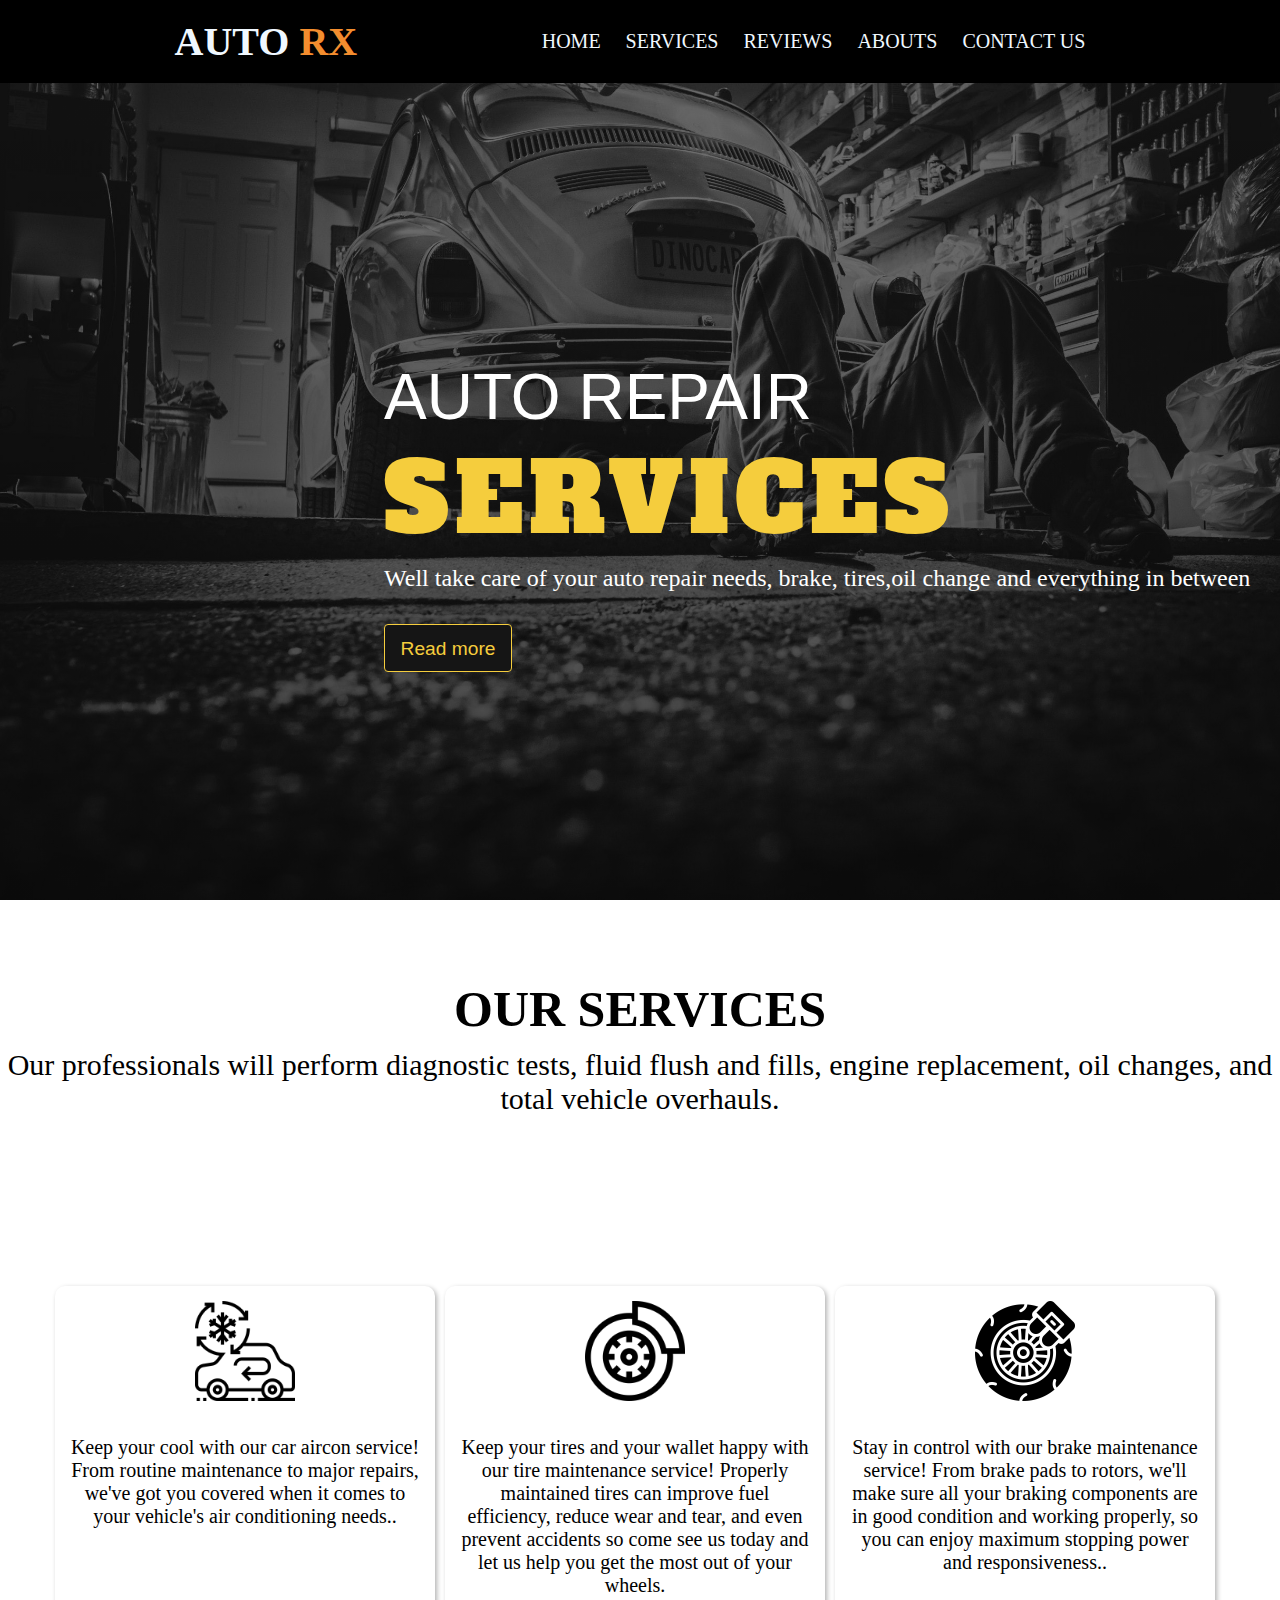
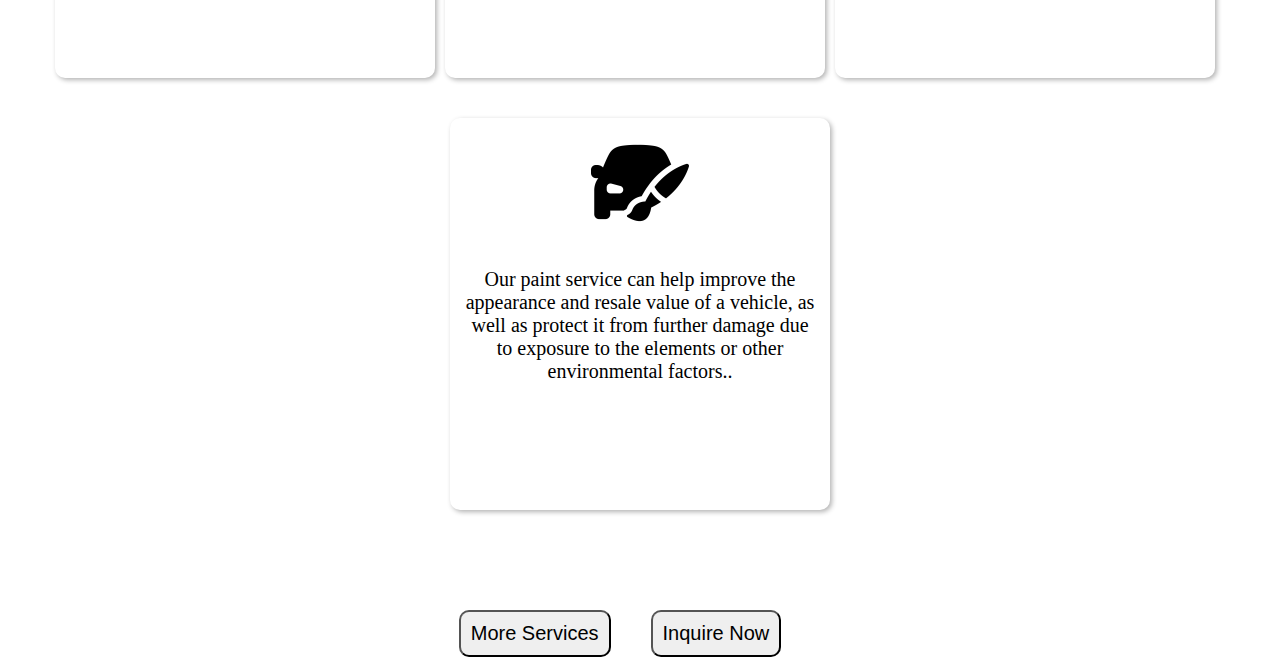
<file: appdev responsive site - Copy/index.html>
<!DOCTYPE html>
<html lang="en">
<head>
    <meta charset="UTF-8">
    <meta http-equiv="X-UA-Compatible" content="IE=edge">
    <meta name="viewport" content="width=device-width, initial-scale=1.0">
    <link rel="stylesheet" href="https://cdnjs.cloudflare.com/ajax/libs/font-awesome/6.4.0/css/all.min.css" >
    <link href="https://fonts.googleapis.com/css2?family=Alfa+Slab+One&display=swap" rel="stylesheet">    
    <link rel="stylesheet" href="style.css">
    <title>Document</title>

    <style>
        *{
            margin: 0;
            padding: 0;
        }

        .header{
            min-height: 100vh;
            width: 100vw;
            background-image:
            linear-gradient(to bottom, rgba(0, 0, 0, 0.52), rgba(0, 0, 0, 0.73)),
            url(wp7374407.jpg);
            background-size: cover;
            background-position: center;
            position: relative;

        }

        .RX{
            color: rgb(243, 141, 46);
        }

        nav{
            display: flex;
            background-color: rgb(0, 0, 0);
            padding: 10px;
            align-items: center;
            justify-content: space-evenly;
            font-size: 20px;
        }

        nav h1{
            color: aliceblue;
        }

        li{
            display: inline-block;
            padding: 10px;
            border-radius: 3px;
            transition: 0.5s;
        }

        li:hover{
            background-color: rgb(245, 205, 61);
        }

        a{
            color: aliceblue;
            text-decoration: none;
        }
        
        .fa-solid{
            color: aliceblue;
            
        }

        ul, i{
            display: inline-block;
            padding: 10px;
        }

        

        .banner{
            position: absolute;
            top: 40%;
            left: 30%;
            font-family: 'Roboto', sans-serif;        
        }

        .banner h1{
            color: #ffffff;
            font-family: Arial, Helvetica, sans-serif;
            font-size: 4rem;
            font-weight: 200;
        }

        .banner_services{
            font-family: 'Alfa Slab One', cursive;
            letter-spacing: 6px;
            color: rgb(245, 205, 61);
            font-size: 6rem;
        }

        .banner p{
            color: #ffffff;
            font-family: 'Times New Roman', Times, serif;
            font-size: 1.5rem;
            padding-bottom: 2rem;
            min-width: 800px;
        }

        .banner_button{
            padding: 0.8rem;
            border: 0.8px solid rgb(245, 205, 61);
            background-color: rgb(21, 21, 21);
            color: rgb(245, 205, 61);
            border-radius: 4px;
            transition: 0.5s ease-in-out;
        }

        .banner_button:hover{
            color: black;
            background-color: rgb(245, 205, 61);
            cursor: pointer;
        }


        nav #x_button,#menu{
                display: none;
            }

        @media (max-width :600px){
            .banner{
                position: absolute;
            top: 40%;
            left: 20%;
            }

            .banner h1{
                font-size: 2rem;
            }

            .banner_services{
                font-size: 3rem;
            }
            
            .banner p{
                font-size: 0.6rem;
            }
            
            li{
                display: block;
            }

            .nav {
                position: absolute;
                background: rgb(245, 205, 61);
                height: 100vh;
                width: 200px;
                top: 0;
                right: -200px;
                text-align: left;
                z-index: 2;    
                transition: 1s;            
            }            

            #menu{
                display: block;
                position: absolute;
                right: 10%;
            }
            
            nav #x_button{
                margin: 0;
                padding-top: 12px;
                display: block;
                font-size: 23px;
            }

            ul{
                padding-left: 20px;
            }

            
            .service1{
                height: 100px;
            }
            
            .services_tabs{
                margin-top: 170px;
            }

        }

        .section2{
            height: 90vh;
            font-size: 18px;

        }
        .services{
            text-align: center; 
            margin-top: 30px;
            font-size: 18px;
        }
        .services h1{
            margin-top: 80px;
        }
        
        .services_tabs{
            display: flex;
            flex-wrap: wrap;
            margin-top: 170px;
            justify-content: center;
            text-align: center;
            align-items: center;
            column-gap: 10px;
            row-gap: 40px;
            margin-bottom: 100px;            
        }

        
        
        .service{
            width: 350px;
            height: 362px;
            padding: 15px;
            font-size: 20px;
            box-shadow: 2px 2px 5px rgba(0, 0, 0, 0.3);
            border-radius:10px;
            color: black;
            transition:0.5s;
        }

        .services_tabs img{
            height: 100px;
            padding-bottom: 30px;
        }

        .services_tabs p{
            vertical-align: top;
        }

        .service:hover{
            background-color: rgb(245, 205, 61);
            transform: scale(1.2);

        }

        .services_buttons{
            display: flex;
            justify-content: center;
            
        }
        
        input{
            margin-right: 40PX;
            font-size: 20PX;
            padding: 10px;
            border-radius: 10px;
        }

        .inquire:hover, 
        .more:hover{
            background-color:rgb(245, 205, 61);
            transform: scaleX(1.2);
        }
       

        #reviews{
            height: 100vh;
            background-image:
            linear-gradient(to bottom, rgba(0, 0, 0, 0.52), rgba(0, 0, 0, 0.73)),
            url(auto-repairs-1024x683.jpeg);
            background-repeat: no-repeat;
            background-size: cover;
        }

        
        .service-review{
            display: flex;
            justify-content: space-around;
            text-align: center;
            color: #ffffff;
            align-content: center;
            align-items: center;
            height: 600px;
            
        }

        .review-header{
            margin: 0 auto;
            text-align: center;
            width: 40%;
            padding-top: 10px;
            color: #ffffff;
        }
        .review-header h1{
            font-size: 40px;
            margin-bottom: 30px;
        }

        .review-header p{
            font-size: 20px;
        }
        
        .star{
            width: 100px;
            margin-left: 125px;
            margin-bottom: 5px;
        }

        .review-profile{
            height: 80px;
            width: 80px;
            border-radius: 50%;
        }
        
        .review{
            width: 350px;
            padding: 15px;
            border: #ffffff;
            box-shadow: 2px 2px 5px rgba(0, 0, 0, 0.3);
            border-radius: 10px;
        }

        .review:hover{
            transform: scale(1.19);
        }

        .review, .star{
            display: block;
        }

        .viwe-review{
            margin-top: 20px;
            padding: 10px;
            border-radius: 5px;
            border: none;
        }

        .view-more-review{
            text-align: center;
            font-size: 15px;
            padding: 10px 5px;
            display: flex;
            margin: 0 auto;
            width: 130px;
            border-radius: 5px;
            border: solid rgb(255, 255, 255) 1px;
            transition: transform 0.3s ease;
            background-color: transparent;
            color: #ffffff;
        }

        .view-more-review:hover{
            transform: scale(1.2) translateY(-10%);
            background-color: rgb(249, 182, 38);
            border: none;
            color: black;
        }
    </style>
</head>
<body>
    <section class="header">
        <nav>
            <h1>AUTO <span class="RX"> RX </span> </h1>
            <div class="nav" id="navlinks">
                <i class="fa-solid fa-square-xmark" id="x_button"  onclick="hideMenu()"></i>
                <ul>
                    <li> <a href="index.html">HOME</a> </li>
                    <li> <a href="index.html#services">SERVICES</a> </li>
                    <li> <a href="index2.html">REVIEWS</a> </li>                    
                    <li> <a href="abouts.html">ABOUTS</a> </li>                    
                    <li> <a href="">CONTACT US</a> </li>                    
                </ul>
            </div>
            <i class="fa-solid fa-bars" id="menu" onclick="showMenu()"></i>
        </nav>


        <div class="banner">
            <h1> AUTO REPAIR <br> <span class="banner_services"> SERVICES</span></h1>
            <p>Well take care of your auto repair needs, brake, tires,oil change and everything in between</p>
            <button class="banner_button">Read more</button>
        </div>
    </section>

    <section class="section2">
        <div id="services">
            <div class="services">
            <h1>OUR SERVICES</h1>
            <p>Our professionals will perform diagnostic tests, fluid flush and fills, engine replacement, oil changes, and total vehicle overhauls.</p>
            </div>
            <div class="services_tabs">
                <a href="">
                    <div class="service">
                    <img src="181231.png" alt="">
                    <p>Keep your cool with our car aircon service! From routine maintenance to major repairs, we've got you covered when it comes to your vehicle's air conditioning needs..</p>
                    </div>
                </a>

                <a href="">
                    <div class="service">
                        <img src="1593764.png" alt="">
                        <p>Keep your tires and your wallet happy with our tire maintenance service! Properly maintained tires can improve fuel efficiency, reduce wear and tear, and even prevent accidents so come see us today and let us help you get the most out of your wheels.</p>
                    </div>
                </a>

                <a href="">
                    <div class="service">
                        <img src="5463547-200.png" alt="">
                        <p>Stay in control with our brake maintenance service! From brake pads to rotors, we'll make sure all your braking components are in good condition and working properly, so you can enjoy maximum stopping power and responsiveness..</p>
                    </div>
                </a>

                <a href=""></a>
                    <div class="service">
                        <img src="776620-200.png" alt="">
                        <p>Our paint service can help improve the appearance and resale value of a vehicle, as well as protect it from further damage due to exposure to the elements or other environmental factors..</p>
                    </div>
                </a>
            </div>
            <div class="services_buttons">
                <input type="submit" value="More Services" class="more">
                <input type="submit" value="Inquire Now" class="inquire">
            </div>
        </div>
    </section>




    <!--script to hide side bar navigation-->
    <script>
        var navlinks = document.getElementById("navlinks");

        function showMenu() {
            navlinks.style.right = "0"
        }

        function hideMenu() {
            navlinks.style.right = "-200px"
        }
    </script>

</body>
</html>
</file>
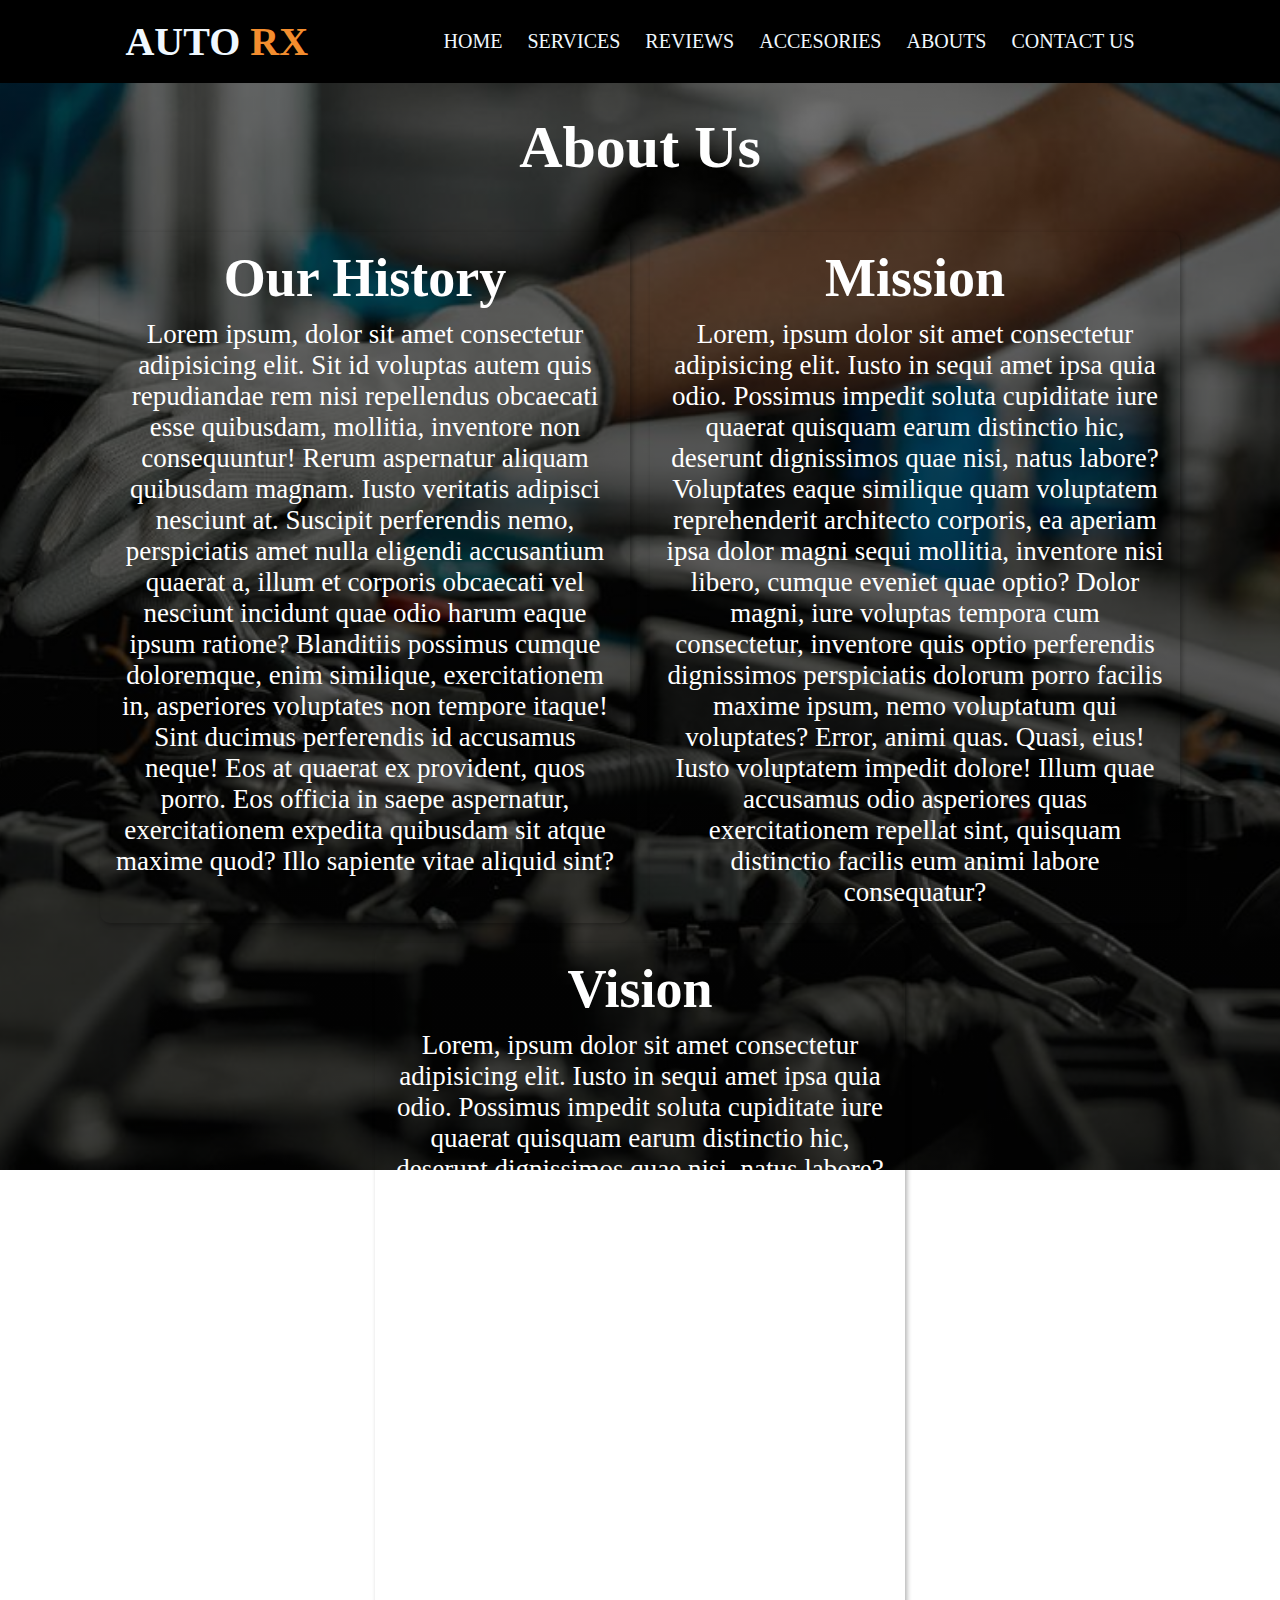
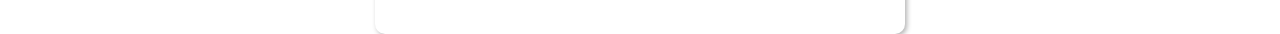
<file: appdev responsive site - Copy/abouts.html>
<!DOCTYPE html>
<html lang="en">
<head>
    <meta charset="UTF-8">
    <meta http-equiv="X-UA-Compatible" content="IE=edge">
    <meta name="viewport" content="width=device-width, initial-scale=1.0">
    <link rel="stylesheet" href="https://cdnjs.cloudflare.com/ajax/libs/font-awesome/6.4.0/css/all.min.css" >
    <link href="https://fonts.googleapis.com/css2?family=Alfa+Slab+One&display=swap" rel="stylesheet">    
    <link rel="stylesheet" href="style.css">
    <title>Document</title>

    <style>
        .history{
            width: 500px;
        }

        .mission{
            width: 500px;
        }
        .vision{
            width: 500px;            
        }

        
    </style>

</head>
<body>
    <section class="abouts">
        <nav>
            <h1>AUTO <span class="RX"> RX </span> </h1>
            <div class="nav" id="navlinks">
                <i class="fa-solid fa-square-xmark" id="x_button"  onclick="hideMenu()"></i>
                <ul>
                    <li> <a href="index.html">HOME</a> </li>
                    <li> <a href="#">SERVICES</a> </li>
                    <li> <a href="index2.html">REVIEWS</a> </li>
                    <li> <a href="abouts.html">ACCESORIES</a> </li>
                    <li> <a href="">ABOUTS</a> </li>                    
                    <li> <a href="">CONTACT US</a> </li>                    
                </ul>
            </div>
            <i class="fa-solid fa-bars" id="menu" onclick="showMenu()"></i>
        </nav>
            <div id="about">
                <h1>About Us</h1>
            </div>

            <div class="all-abouts">
                <div class="history">
                    <h1>Our History</h1>
                    <p>Lorem ipsum, dolor sit amet consectetur adipisicing elit. Sit id voluptas autem quis repudiandae rem nisi repellendus obcaecati esse quibusdam, mollitia, inventore non consequuntur! Rerum aspernatur aliquam quibusdam magnam. Iusto veritatis adipisci nesciunt at. Suscipit perferendis nemo, perspiciatis amet nulla eligendi accusantium quaerat a, illum et corporis obcaecati vel nesciunt incidunt quae odio harum eaque ipsum ratione? Blanditiis possimus cumque doloremque, enim similique, exercitationem in, asperiores voluptates non tempore itaque! Sint ducimus perferendis id accusamus neque! Eos at quaerat ex provident, quos porro. Eos officia in saepe aspernatur, exercitationem expedita quibusdam sit atque maxime quod? Illo sapiente vitae aliquid sint?</p>
                </div>   
                <div  class="mission">
                    <h1>Mission</h1>
                    <p>Lorem, ipsum dolor sit amet consectetur adipisicing elit. Iusto in sequi amet ipsa quia odio. Possimus impedit soluta cupiditate iure quaerat quisquam earum distinctio hic, deserunt dignissimos quae nisi, natus labore? Voluptates eaque similique quam voluptatem reprehenderit architecto corporis, ea aperiam ipsa dolor magni sequi mollitia, inventore nisi libero, cumque eveniet quae optio? Dolor magni, iure voluptas tempora cum consectetur, inventore quis optio perferendis dignissimos perspiciatis dolorum porro facilis maxime ipsum, nemo voluptatum qui voluptates? Error, animi quas. Quasi, eius! Iusto voluptatem impedit dolore! Illum quae accusamus odio asperiores quas exercitationem repellat sint, quisquam distinctio facilis eum animi labore consequatur?</p>
                </div>
                <div class="vision">
                    <h1>Vision</h1>
                    <p>Lorem, ipsum dolor sit amet consectetur adipisicing elit. Iusto in sequi amet ipsa quia odio. Possimus impedit soluta cupiditate iure quaerat quisquam earum distinctio hic, deserunt dignissimos quae nisi, natus labore? Voluptates eaque similique quam voluptatem reprehenderit architecto corporis, ea aperiam ipsa dolor magni sequi mollitia, inventore nisi libero, cumque eveniet quae optio? Dolor magni, iure voluptas tempora cum consectetur, inventore quis optio perferendis dignissimos perspiciatis dolorum porro facilis maxime ipsum, nemo voluptatum qui voluptates? Error, animi quas. Quasi, eius! Iusto voluptatem impedit dolore! Illum quae accusamus odio asperiores quas exercitationem repellat sint, quisquam distinctio facilis eum animi labore consequatur?</p>
                </div>
            </div>

    </section>

    
        

            








    <!--script to hide side bar navigation-->
    <script>
        var navlinks = document.getElementById("navlinks");

        function showMenu() {
            navlinks.style.right = "0"
        }

        function hideMenu() {
            navlinks.style.right = "-200px"
        }
    </script>

</body>
</html>
</file>
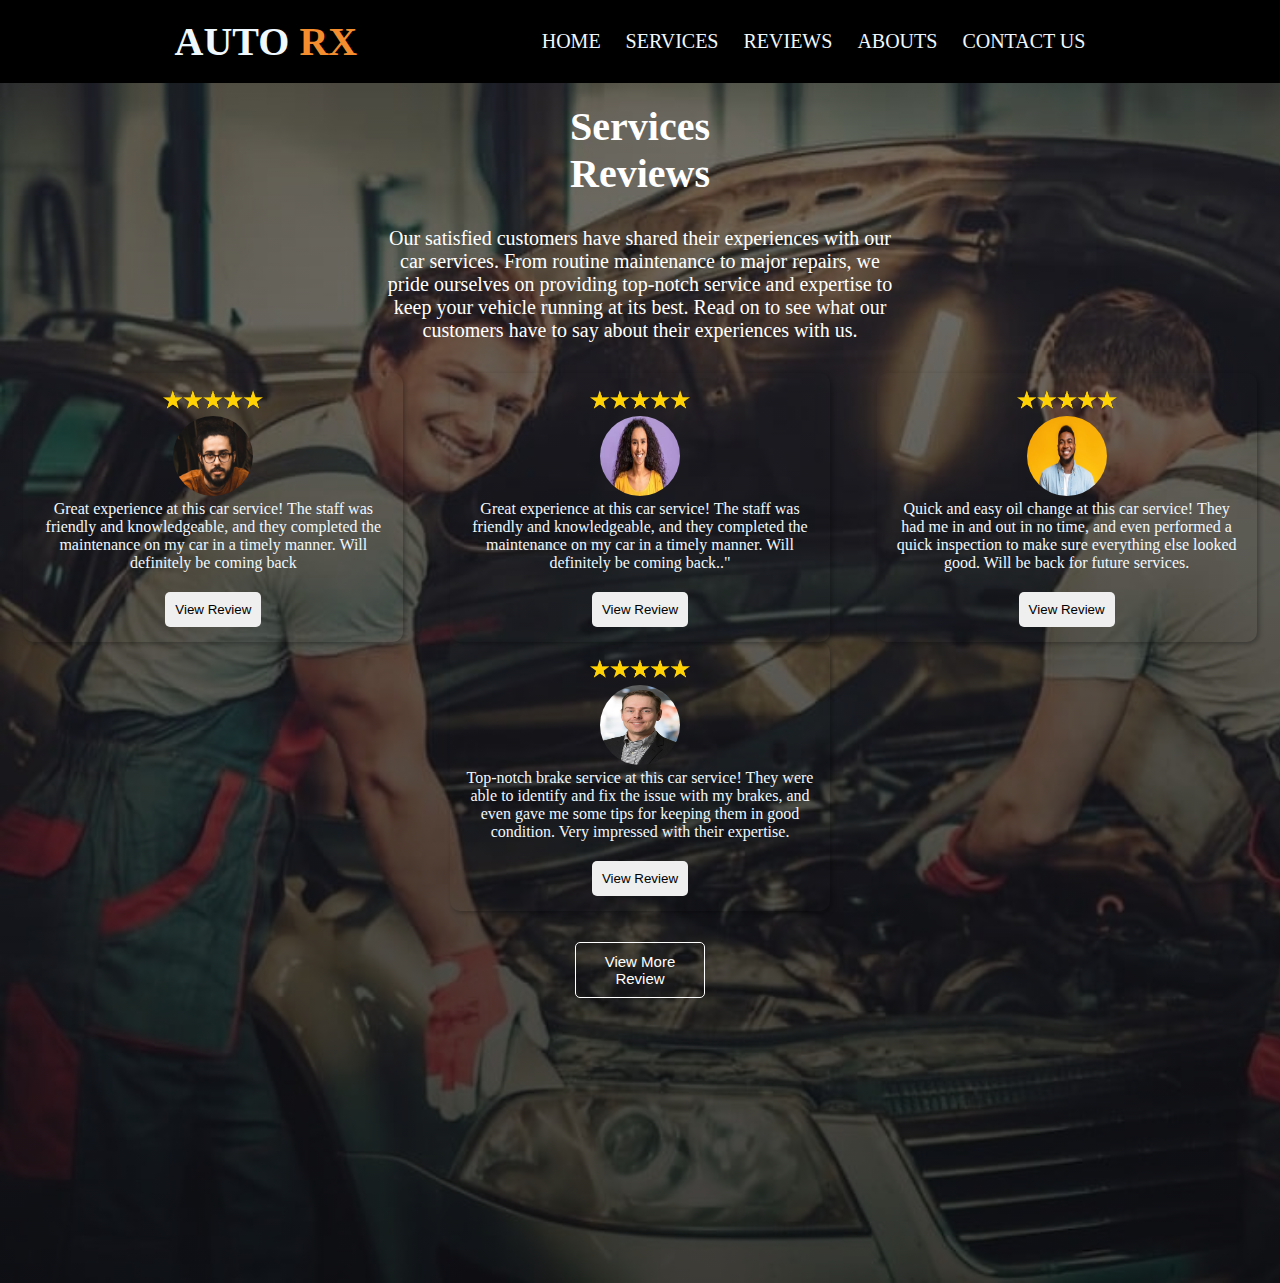
<file: appdev responsive site - Copy/index2.html>
<!DOCTYPE html>
<html lang="en">
<head>
    <meta charset="UTF-8">
    <meta http-equiv="X-UA-Compatible" content="IE=edge">
    <meta name="viewport" content="width=device-width, initial-scale=1.0">
    <link rel="stylesheet" href="https://cdnjs.cloudflare.com/ajax/libs/font-awesome/6.4.0/css/all.min.css" >
    <link href="https://fonts.googleapis.com/css2?family=Alfa+Slab+One&display=swap" rel="stylesheet">    
    <link rel="stylesheet" href="style.css">
    <title>Document</title>


</head>
<body>
    <section class="">
        <nav>
            <h1>AUTO <span class="RX"> RX </span> </h1>
            <div class="nav" id="navlinks">
                <i class="fa-solid fa-square-xmark" id="x_button"  onclick="hideMenu()"></i>
                <ul>
                    <li> <a href="index.html">HOME</a> </li>
                    <li> <a href="index.html#services">SERVICES</a> </li>
                    <li> <a href="index2.html">REVIEWS</a> </li>                    
                    <li> <a href="abouts.html">ABOUTS</a> </li>                    
                    <li> <a href="">CONTACT US</a> </li>                  
                </ul>
            </div>
            <i class="fa-solid fa-bars" id="menu" onclick="showMenu()"></i>
        </nav>
    </section>

    <div id="reviews">
        <div class="review-header">
            <h1 class="review-header">Services Reviews</h1>
            <p>Our satisfied customers have shared their experiences with our car services. From routine maintenance to major repairs, we pride ourselves on providing top-notch service and expertise to keep your vehicle running at its best. Read on to see what our customers have to say about their experiences with us.</p>
        </div>
        <div class="service-review">

            <a href="">
            <div class="review">
                <img src="Golden-5-Star-Rating-PNG.png" alt="" class="star">
                <img src="user2.jpg" alt="" class="review-profile">
                <p>Great experience at this car service! The staff was friendly and knowledgeable, and they completed the maintenance on my car in a timely manner. Will definitely be coming back</p>
                <button class="viwe-review"> View Review</button>
            </div>
            </a>

            <a href="">
            <div class="review">
                <img src="Golden-5-Star-Rating-PNG.png" alt="" class="star">
                <img src="images.jfif" alt="" class="review-profile">
                <p>Great experience at this car service! The staff was friendly and knowledgeable, and they completed the maintenance on my car in a timely manner. Will definitely be coming back.."</p>
                <button class="viwe-review"> View Review</button>
            </div>
            </a>

            <a href="">
            <div class="review">
                <img src="Golden-5-Star-Rating-PNG.png" alt="" class="star">
                <img src="360_F_299042079_vGBD7wIlSeNl7vOevWHiL93G4koMM967.jpg" alt="" class="review-profile">
                <p>Quick and easy oil change at this car service! They had me in and out in no time, and even performed a quick inspection to make sure everything else looked good. Will be back for future services.</p>
                <button class="viwe-review"> View Review</button>
            </div>
            </a>

            <a href="">
            <div class="review">
                <img src="Golden-5-Star-Rating-PNG.png" alt="" class="star">
                <img src="Personnel image 4483.jpg" alt="" class="review-profile">
                <p>Top-notch brake service at this car service! They were able to identify and fix the issue with my brakes, and even gave me some tips for keeping them in good condition. Very impressed with their expertise.</p>
                <button class="viwe-review"> View Review</button>
            </div>
            </a>            
        </div>


        <button class="view-more-review">View More Review</button>

    </div>






    <!--script to hide side bar navigation-->
    <script>
        var navlinks = document.getElementById("navlinks");

        function showMenu() {
            navlinks.style.right = "0"
        }

        function hideMenu() {
            navlinks.style.right = "-200px"
        }
    </script>

</body>
</html>
</file>
<file: appdev responsive site - Copy/style.css>
*{
    margin: 0;
    padding: 0;
}

html {
    scroll-behavior: smooth;
  }
.header{
    min-height: 100vh;
    width: 100vw;
    background-image:
    linear-gradient(to bottom, rgba(0, 0, 0, 0.52), rgba(0, 0, 0, 0.73)),
    url(wp7374407.jpg);
    background-size: cover;
    background-position: center;
    position: relative;
}

.RX{
    color: rgb(243, 141, 46);
}

nav{
    display: flex;
    background-color: rgb(0, 0, 0);
    padding: 10px;
    align-items: center;
    justify-content: space-evenly;
    font-size: 20px;
}

nav h1{
    color: aliceblue;
}

li{
    display: inline-block;
    padding: 10px;
    border-radius: 3px;
    transition: 0.5s;
}

li:hover{
    background-color: rgb(245, 205, 61);
}

a{
    color: aliceblue;
    text-decoration: none;
}

.fa-solid{
    color: aliceblue;
    
}

ul, i{
    display: inline-block;
    padding: 10px;
}



.banner{
    position: absolute;
    top: 40%;
    left: 30%;
    font-family: 'Roboto', sans-serif;        
}

.banner h1{
    color: #ffffff;
    font-family: Arial, Helvetica, sans-serif;
    font-size: 4rem;
    font-weight: 200;
}

.banner_services{
    font-family: 'Alfa Slab One', cursive;
    letter-spacing: 6px;
    color: rgb(245, 205, 61);
    font-size: 6rem;
}

.banner p{
    color: #ffffff;
    font-family: 'Times New Roman', Times, serif;
    font-size: 1.5rem;
    padding-bottom: 2rem;
    min-width: 800px;
}

.banner_button{
    width: 8rem;
    height: 3rem;
    font-size: 1.2rem;
    padding: 0.8rem;
    border: 0.8px solid rgb(245, 205, 61);
    background-color: rgb(21, 21, 21);
    color: rgb(245, 205, 61);
    border-radius: 4px;
    transition: 0.5s ease-in-out;
}

.banner_button:hover{
    color: black;
    background-color: rgb(245, 205, 61);
    cursor: pointer;
}


nav #x_button,#menu{
        display: none;
    }

@media (max-width :600px){
    .banner{
        position: absolute;
    top: 40%;
    left: 20%;
    }

    .banner h1{
        font-size: 2rem;
    }

    .banner_services{
        font-size: 3rem;
    }
    
    .banner p{
        font-size: 0.6rem;
    }
    
    li{
        display: block;
    }

    .nav {
        position: absolute;
        background: rgb(245, 205, 61);
        height: 100vh;
        width: 200px;
        top: 0;
        right: -200px;
        text-align: left;
        z-index: 2;    
        transition: 1s;            
    }            

    #menu{
        display: block;
        position: absolute;
        right: 10%;
    }
    
    nav #x_button{
        margin: 0;
        padding-top: 12px;
        display: block;
        font-size: 23px;
    }

    ul{
        padding-left: 20px;
    }

    
}



.section2{
    height: 90vh;
    font-size: 18px;

}
.services{
    text-align: center; 
    margin-top: 30px;
    font-size: 18px;
    transition: 1s;
}

.services p{    
    font-size: 30px;
}

.services h1{
    margin-top: 80px;
    margin-bottom: 10px;
    font-size: 50px;
}


.services_tabs{
    display: flex;
    flex-wrap: wrap;
    margin-top: 170px;
    justify-content: center;
    text-align: center;
    align-items: center;
    column-gap: 10px;
    row-gap: 40px;
    margin-bottom: 100px;            
}



.service{
    width: 350px;
    height: 362px;
    padding: 15px;
    font-size: 20px;
    box-shadow: 2px 2px 5px rgba(0, 0, 0, 0.3);
    border-radius:10px;
    color: black;
    transition:0.5s;
}

.services_tabs img{
    height: 10rem;
    padding-bottom: 30px;
}

.services_tabs p{
    vertical-align: top;
}

.service:hover{
    background-color: rgb(245, 205, 61);
    transform: scale(1.2);

}

@media (max-width: 600px) {
    .services_tabs {
      display: flex;
      flex-direction: column;
      align-items: center;
    }
  
    .service {
      width: 300px;
      margin-bottom: 20px;
    }
  
    .service img {
      width: 100%;
      max-width: 200px;
    }
  
    .services_buttons {
      display: flex;
      flex-direction: column;
      align-items: center;
      margin-top: 20px;
    }
  
    .more, .inquire {
      width: 100%;
      max-width: 200px;
    }
  }
  

.services_buttons{
    display: flex;
    justify-content: center;
    
}

input{
    margin-right: 40PX;
    font-size: 20PX;
    padding: 10px;
    border-radius: 10px;
}

.inquire:hover, 
.more:hover{
    background-color:rgb(245, 205, 61);
    transform: scaleX(1.2);
}


#reviews{
    height: 100vh;
    background-image:
    linear-gradient(to bottom, rgba(0, 0, 0, 0.52), rgba(0, 0, 0, 0.73)),
    url(auto-repairs-1024x683.jpeg);
    background-repeat: no-repeat;
    background-size: cover;
}


.service-review{
    display: flex;
    flex-wrap: wrap;
    justify-content: space-around;
    text-align: center;
    color: #ffffff;
    align-content: center;
    align-items: center;
    height: 600px;
    
}

.review-header{
    margin: 0 auto;
    text-align: center;
    width: 40%;
    padding-top: 10px;
    color: #ffffff;
}
.review-header h1{
    font-size: 40px;
    margin-bottom: 30px;
}

.review-header p{
    font-size: 20px;
}

.star{
    width: 100px;
    margin-left: 125px;
    margin-bottom: 5px;
}

.review-profile{
    height: 80px;
    width: 80px;
    border-radius: 50%;
}

.review{
    width: 350px;
    padding: 15px;
    border: #ffffff;
    box-shadow: 2px 2px 5px rgba(0, 0, 0, 0.3);
    border-radius: 10px;
}

.review:hover{
    transform: scale(1.05);
}

.review, .star{
    display: block;
}

.viwe-review{
    margin-top: 20px;
    padding: 10px;
    border-radius: 5px;
    border: none;
}

.view-more-review{
    text-align: center;
    font-size: 15px;
    padding: 10px 5px;
    display: flex;
    flex-wrap: wrap;
    margin: 0 auto;
    width: 130px;
    border-radius: 5px;
    border: solid rgb(255, 255, 255) 1px;
    transition: transform 0.3s ease;
    background-color: transparent;
    color: #ffffff;
}

.view-more-review:hover{
    transform: scale(1.2) translateY(-10%);
    background-color: rgb(249, 182, 38);
    border: none;
    color: black;
}

#reviews{
    height: 1200px;
    background-image:
    linear-gradient(to bottom, rgba(0, 0, 0, 0.52), rgba(0, 0, 0, 0.73)),
    url(auto-repairs-1024x683.jpeg);
    background-repeat: no-repeat;
    background-size: cover;
}

@media screen and (max-width: 600px) {
    .service-review{
        height: auto;
    }
    
    .review-header{
        width: 90%;
        padding-top: 5px;
    }
    
    .review-header h1{
        font-size: 30px;
        margin-bottom: 20px;
    }
    
    .review-header p{
        font-size: 16px;
    }
    
    .star{
        margin-left: 50px;
    }
    
    .review-profile{
        height: 60px;
        width: 60px;
    }
    
    .review{
        width: 350px;
        padding: 10px;
        border-radius: 5px;
    }
    
    .view-more-review{
        margin-top: 20px;
        font-size: 12px;
        padding: 5px;
        width: 100px;
    }

    .abouts{
        height: 100%;
        background-color: rgb(62, 69, 213) 
    }
    .about-page{
        display: flex;
        flex-direction: column;
    }

    .history{
        font-size: 15px;
        width: 400px;
    }

    .mission{
        font-size: 15px;
        width: 400px;
    }
    .vision{
        margin-left: 30px;
        font-size: 15px;
        width: 400px;
        margin-bottom: 20px;
    }
}






.abouts{
    height: 130vh;
    width: 100vw;
    background-image:
    linear-gradient(to bottom, rgba(0, 0, 0, 0.52), rgba(0, 0, 0, 0.73)),
    url(bg.jpg);
    background-size: cover;
    background-position: center;
    position: relative;
}
#about{
    font-size: 30px;
    margin-top: 30px;
    text-align: center;
    color: #ffffff;
    margin-bottom: 50px;
}

.all-abouts{
    display: flex;
    flex-wrap: wrap;
    gap: 20px;
    text-align: center;
    font-size: 27px;
    justify-content: center;
    color: #ffffff;
}

.all-abouts h1{
    margin-bottom:10px ;
}

.history{   
    padding: 15px;
    border: #ffffff;
    box-shadow: 2px 2px 5px rgba(0, 0, 0, 0.3);
    border-radius: 10px;
    

}

.mission{   
    padding: 15px;
    border: #ffffff;
    box-shadow: 2px 2px 5px rgba(0, 0, 0, 0.3);
    border-radius: 10px;

}
.vision{   
    padding: 15px;
    border: #ffffff;
    box-shadow: 2px 2px 5px rgba(0, 0, 0, 0.3);
    border-radius: 10px;
}

@media (max-width: 600px) {
    .abouts {
    height: auto;
    min-height: 100vh;
    width: 100vw;
    }
    
    #about {
    font-size: 24px;
    margin-top: 20px;
    margin-bottom: 30px;
    }

    
    .history,
    .mission,
    .vision {
    padding: 10px;
    border: #ffffff;
    box-shadow: 2px 2px 5px rgba(0, 0, 0, 0.8);
    border-radius: 10px;
    margin-bottom: 20px;
    }
    }
</file>
